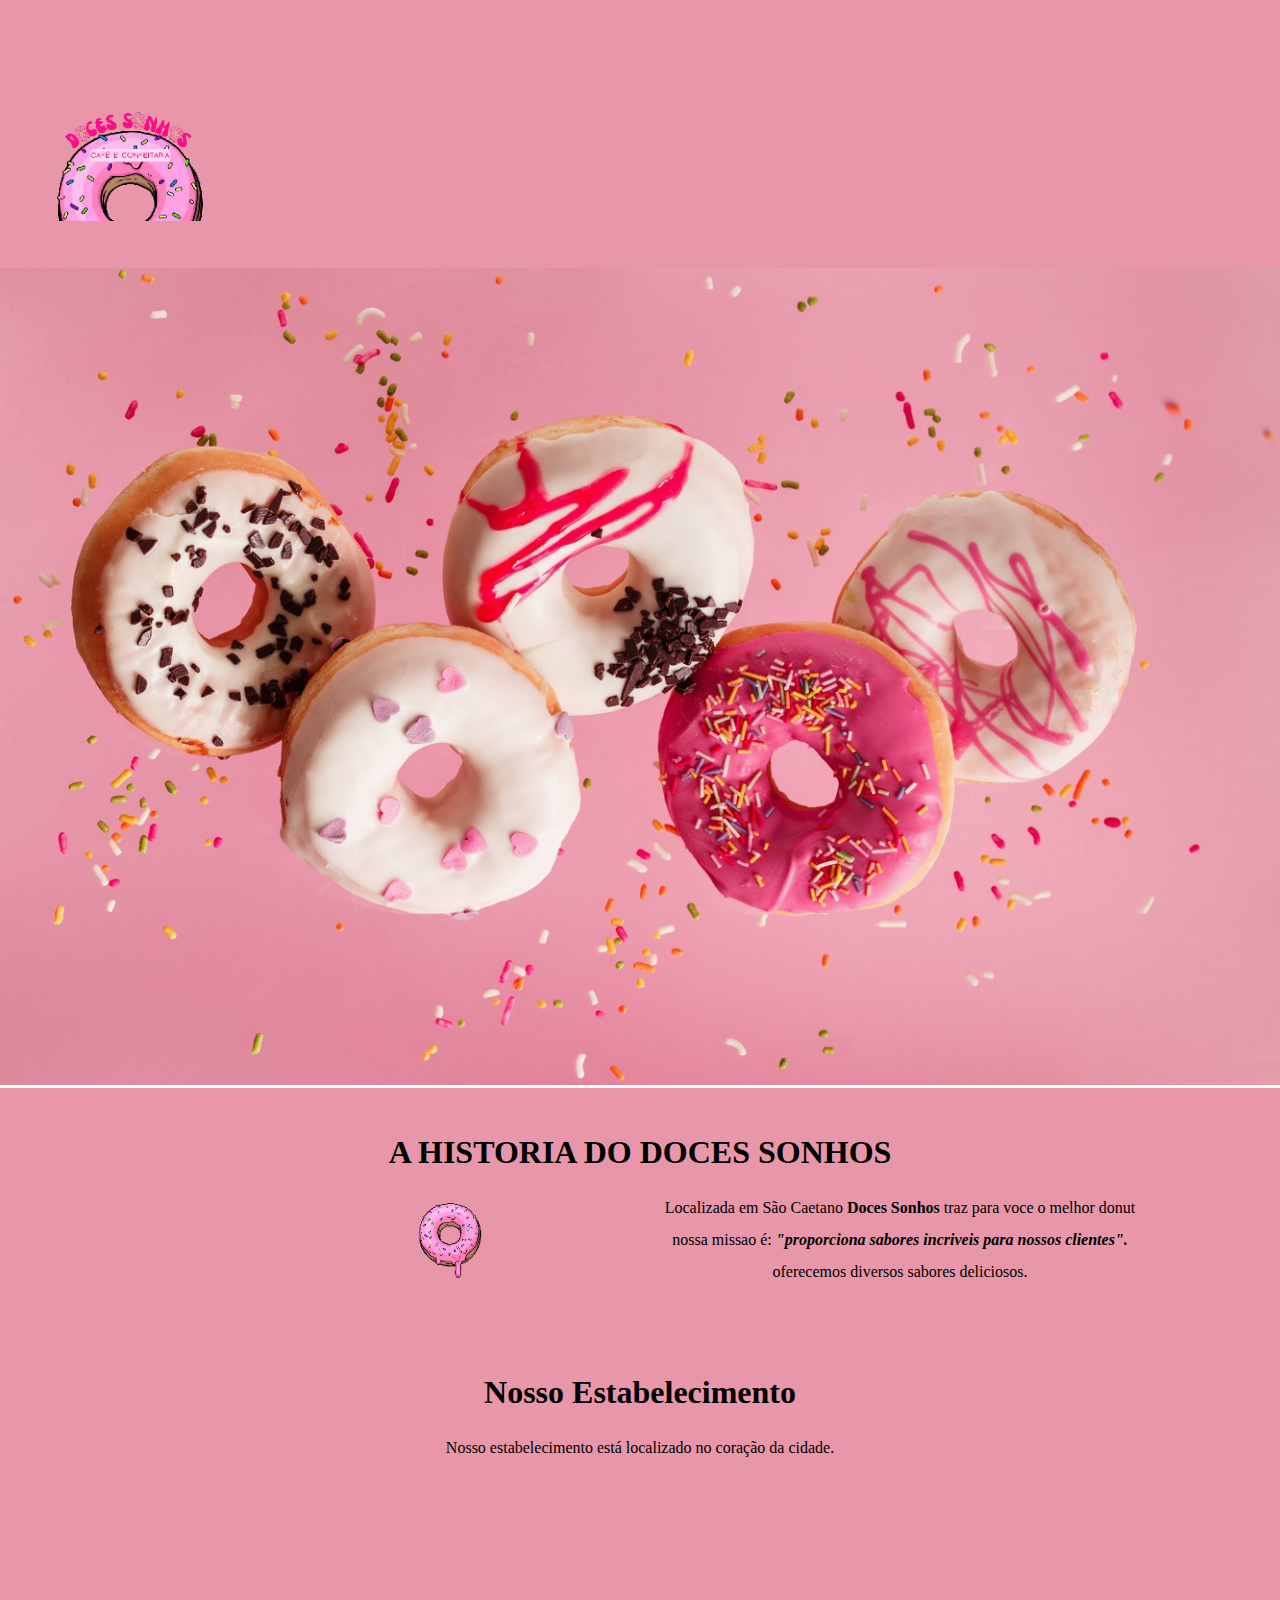
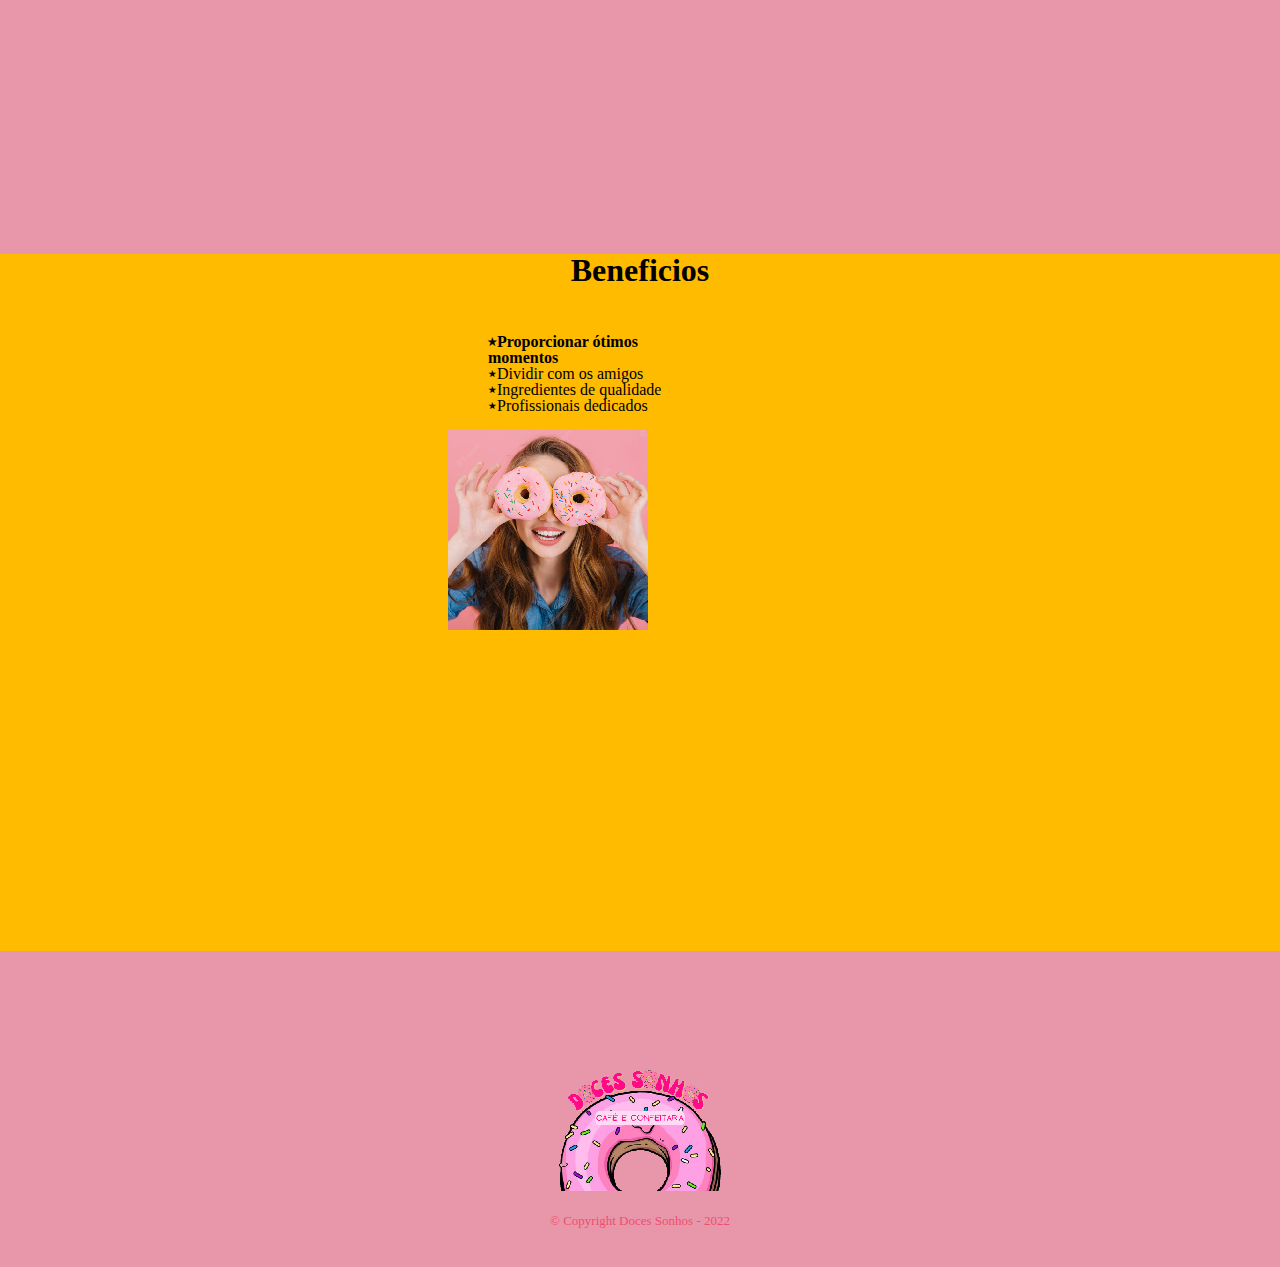
<file: index.html>
<!DOCTYPE html>
<html>
 <head>
    <link href="estilo.css" rel="stylesheet">
    <meta charset="UTF-8"/>
    <title>DOCES SONHOS</title>
 </head>   
<body>
<header>
<!---Logotipo-->
<div class="logo_caixa">
<h1>
<img src="logo pequeno pequeno.png" title="Doces Sonhos" class="logo"><img>
</h1>
<!---Itens de Menu-->
<nav>
    <ul>
        <li><a href="index.html">Home</a></li>
        <li><a href="cardapio.html">Cardapio</a></li>
        <li><a href="contato.html">Contato</a></li>
        <li><a href="saber mais.html">Sobre nós</a></li>
    </ul>
</nav>
</div>
</header>
<!--Banner-->
<img class = "banner" src= "oi sou eu de novo.jpg">

<!--Conteudo da pagina-->
<main>
<section class="principal">
    <h2 class="titulo-principal">A HISTORIA DO DOCES SONHOS</h2>
    <div id="caixa-principal">


        <div class="img-principal">
        <img class="donut" src="ESTE AQUI.png" alt="DONUT" height="80"> 
        </div>


    <div class="texto-principal">

        <p>Localizada em São Caetano<strong> Doces Sonhos </strong>traz para voce o melhor donut</p>
    
        <p id="missao">nossa missao é: <em><strong>"proporciona sabores incriveis para nossos clientes".</strong></em></p>
    
        <p>oferecemos diversos sabores deliciosos. </p>
        </div>
    </section>

<section class="map">
<h3 class="titulo-principal">
Nosso Estabelecimento
</h3>
<p>
    Nosso estabelecimento está localizado no coração da cidade.
</p>

    </div class="mapa-conteudo">
    
    <iframe src="https://www.google.com/maps/embed?pb=!1m18!1m12!1m3!1d3654.866205779189!2d-46.5609372850206!3d-23.644962084641467!2m3!1f0!2f0!3f0!3m2!1i1024!2i768!4f13.1!3m3!1m2!1s0x94ce4328c992748f%3A0xcea3c3e698444297!2sSENAI%20S%C3%A3o%20Caetano%20do%20Sul!5e0!3m2!1spt-BR!2sbr!4v1662071800362!5m2!1spt-BR!2sbr" width="100%" height="315" style="border:0;" allowfullscreen="" loading="lazy" referrerpolicy="no-referrer-when-downgrade"></iframe>     
    </div>

</main>
</section>

<!--beneficios e video-->
<section class="beneficios">
<h1 class="titulo-principal">Beneficios</h1>
<div class="conteudo-beneficio">
    <ul class="lista-beneficio">
        <li class="itens">Proporcionar ótimos momentos</li>
        <li class="itens">Dividir com os amigos</li>
        <li class="itens">Ingredientes de qualidade</li>
        <li class="itens">Profissionais dedicados</li>
        </ul><img class="img_beneficios" src="a mulher.png">
<div>


<div class="video">
<iframe width="100%" height="315" src="https://www.youtube.com/embed/7C3_bC7iZgo" title="YouTube video player" frameborder="0" allow="accelerometer; autoplay; clipboard-write; encrypted-media; gyroscope; picture-in-picture" allowfullscreen></iframe>
</div>

</section>

</main>
<!--Rodapé-->
<footer>
    <img src="logo pequeno pequeno.png" alt="Doces Sonhos">
    <p class="copyright">&copy; Copyright Doces Sonhos - 2022</p>
</footer>
</body>
</html>
</file>
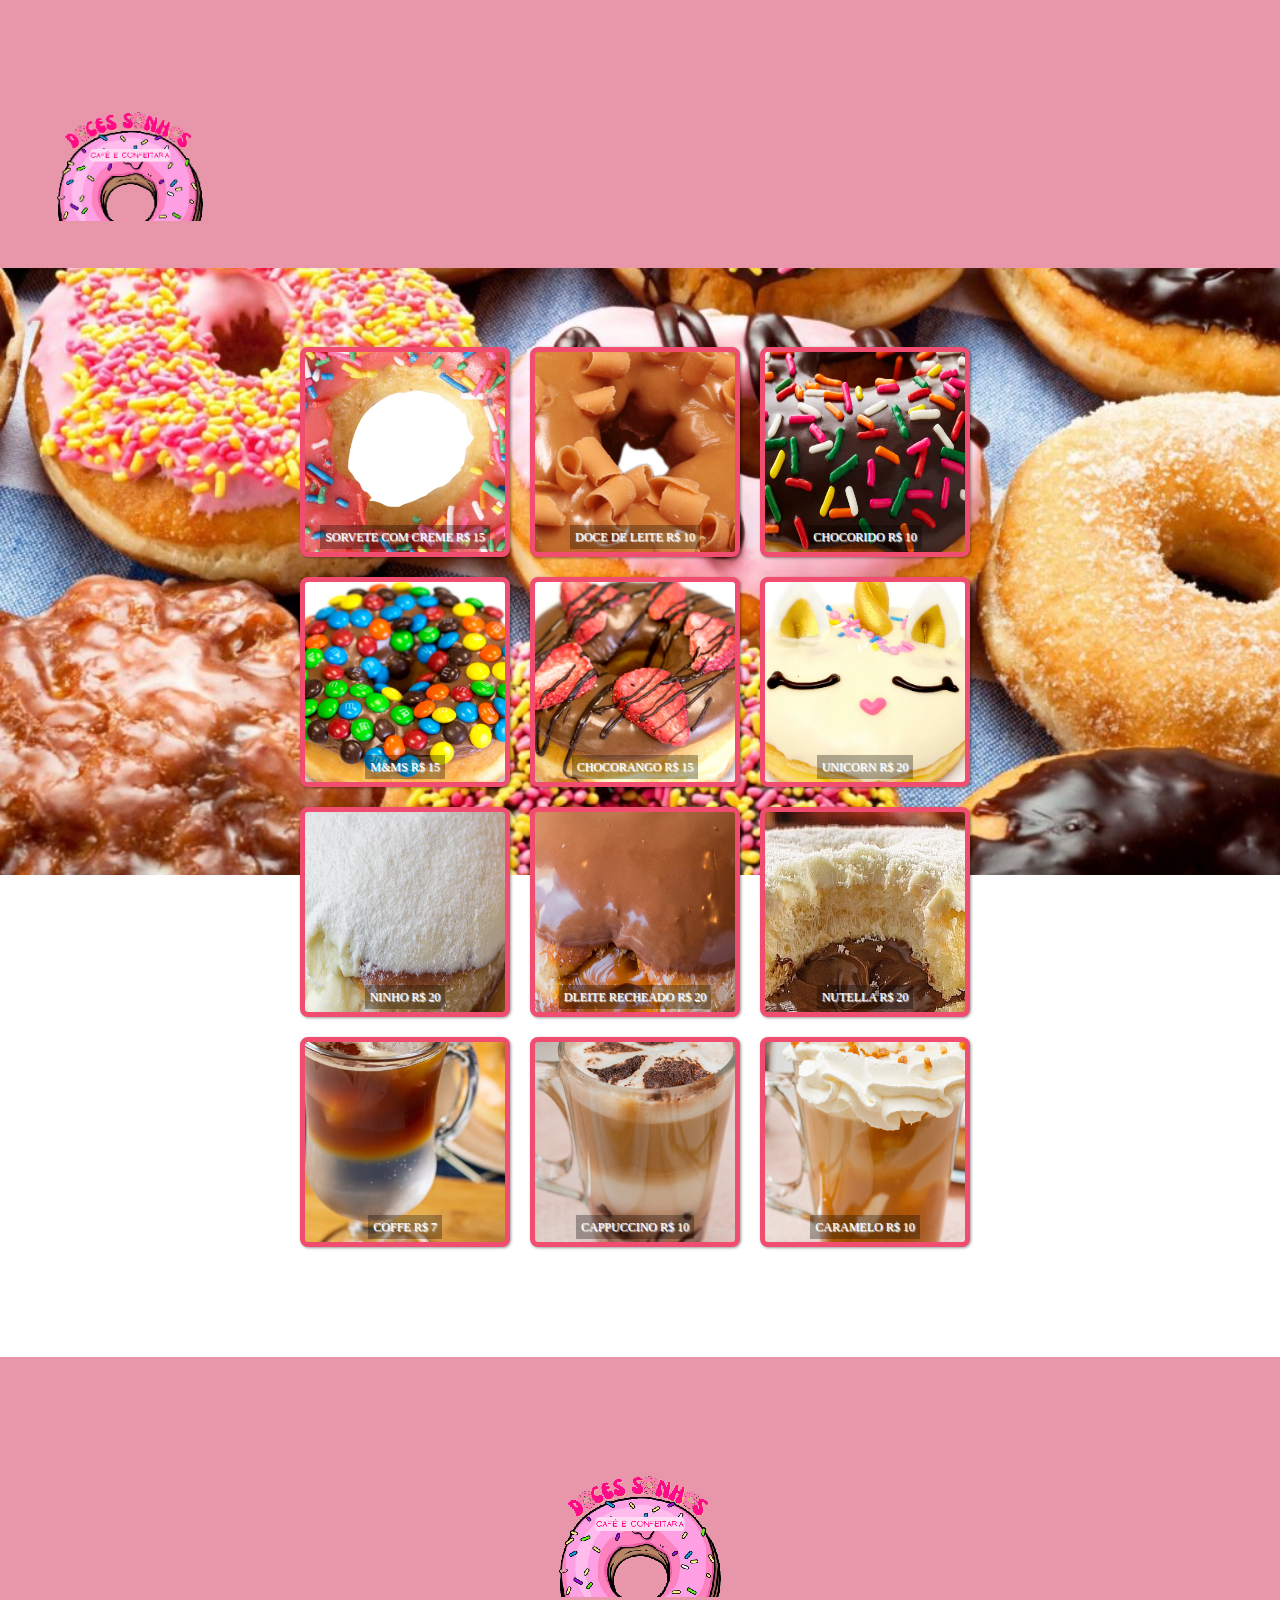
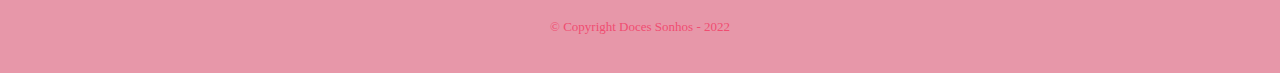
<file: cardapio.html>
<!DOCTYPE html>
<html>

<head>
    <link href="estilo.css" rel="stylesheet">
    <meta charset="UTF-8" />
    <title>DOCES SONHOS</title>
</head>

<body>
    <header>
        <!---Logotipo-->
        <div class="logo_caixa">
            <h1>
                <img src="logo pequeno pequeno.png" title="Doces Sonhos" class="logo"><img>
            </h1>
            <!---Itens de Menu-->
            <nav>
                <ul>
                    <li><a href="index.html">Home</a></li>
                    <li><a href="cardapio.html">Cardapio</a></li>
                    <li><a href="contato.html">Contato</a></li>
                    <li><a href="saber mais.html">Sobre nós</a></li>
                </ul>
            </nav>
        </div>
    </header>

    <!--Conteudo da pagina-->
    <main id="itens">

        <ul id="album-fotos">

            <li id="foto01"><span>SORVETE COM CREME R$ 15</span></li>
            <li id="foto02"><span>DOCE DE LEITE R$ 10</span></li>
            <li id="foto03"><span>CHOCORIDO R$ 10</span></li>
            <li id="foto04"><span>M&MS R$ 15</span></li>
            <li id="foto05"><span>CHOCORANGO R$ 15</span></li>
            <li id="foto06"><span>UNICORN R$ 20</span></li>
            <li id="foto07"><span>NINHO R$ 20</span></li>
            <li id="foto08"><span>DLEITE RECHEADO R$ 20</span></li>
            <li id="foto09"><span>NUTELLA R$ 20</span></li>
            <li id="foto10"><span>COFFE R$ 7</span></li>
            <li id="foto11"><span>CAPPUCCINO R$ 10</span></li>
            <li id="foto12"><span>CARAMELO R$ 10</span></li>

            

        
        </ul>


    </main>



    <!--Rodapé-->
    <footer>
        <img src="logo pequeno pequeno.png" alt="Doces Sonhos">
        <p class="copyright">&copy; Copyright Doces Sonhos - 2022</p>
    </footer>
</body>

</html>
</file>
<file: estilo.css>
/*estilizaçao do corpo da pagina*/
body{
margin: 0;
padding: 0;
border: 0;
line-height: 1;
}

/*estilização da sessao HEADER da pagina*/
header{
    background: #E797A9;
    padding: 20px 0; 
}

/*estilização da sessao NAV(navegaçao) da pagina*/
nav{
    position: absolute;
    top: 110px;
    right: 0;
}
nav li{
    display: inline;
    margin: 0 0 0 15px;
}
nav a{
    text-transform: uppercase;
color:rgba(185, 5, 155, 0.979);
font-weight: bold;
font-size: 22px;
text-decoration: none;
}
nav a:hover{
    color:rgb(253, 97, 193);
    text-decoration: underline;
}
/*estilização das listas da pagina*/
ul{
    list-style: none;
}
/*estilização do Logotipo*/
.logo_caixa{
    width:1800px;
    position:relative;
    margin:auto;
}
/*banner*/
.banner{
    width: 100%
}
.logo{
    width:10%;
    margin:0 0 0 40px;
}
/*estilização do banner*/
.banner{
    width: 100%;
}
/*estilização da area "sobre"*/
.titulo-principal{
text-align: center;
font-size: 2em; /* dobro da fonte padrão*/
margin: 0 0 1em;
clear: left;
}
.principal{
width: 100%;
margin: 0 auto;
padding: 3em 0;
background: #E797A9;
text-align: justify;
}

#caixa-principal{
text-align: justify;
margin-left: 320px;

}

.img-principal{
position: absolute;
margin-left: 90px;
}

.texto-principal{
    text-align: center;
    height: 80px;
    position: relative;
    margin-left: 200px;
}
.principal strong{
font-weight: bold;
}
.principal em {
font-style: italic;
}
.donuts {
width: 120px;
float: left;
margin: 0 20px 20px 0;
}
/*estilização do mapa*/
.map {
padding:3em 0;
background: linear-gradient(#E797A9)
}
.mapa-conteudo {
width: 100%;
margin: 0 auto;
}
.map p{
margin: 0 0 2em;
text-align: center;
}
/*area beneficios e video*/
.beneficios{
    padding: 6em0;
    background: #ffbb00;
}
.conteudo-beneficio{
    width: 30%;
    margin: 0 auto;
}
.lista-beneficio {
    width: 50%;
    display: inline-block;
    vertical-align: top;
}
.img_beneficio {
width: 50%;
opacity: 1;
transition: 400ms;
box-shadow: 10px 10px 5px 0px #E797A9;
}
.img_beneficios:hover{
opacity: 0.7;
}
itens{
line-height: 1.5;
}
.itens:before{
content: "⭑";
}
.itens:first-child{
font-weight: bold;
}
.video{
width: 560px;
}
nav a:hover{
color:#ec315a;
text-decoration: underline;
}
footer{
text-align: center;
padding: 40px 0;
background: #E797A9;
}
/*==================
/*banner*/
.banner{
width: 100%;
}
/*copyright*/
.copyright{
color:#f04d71;
font-size: 13px;    
margin: 20px 0 0;
}

/*Cardápio*/
.cardapio{
    width: 150px;
	display: inline-block;
}

.rosca{

    align-items: center;
    width: 10vh;
	display: inline-block;
}

div.box {
	width: 100px;
	display: inline-block;
}
div.figure {
    float: right;
    width: 20%;
    border: thin silver solid;
    margin: 0.5em;
    padding: 0.5em;
    text-align: center;
    font-style: italic;
    font-size: smaller;
    text-indent: 0;
  }
  img.scaled {
    width: 100%;
  }








  ul#album-fotos {

	width: 700px;
	margin: 0 auto;
	padding: 50px;
	overflow: hidden;
	list-style: none;

}

ul#album-fotos li {

	float: left;
	width: 200px;
	height: 200px;
	margin: 10px;
	border: 5px solid #f04d71;
	background-color: white;
	box-shadow: 1px 1px 3px rgba(0, 0, 0, .4);
	transform: all 0.3s ease-in;

}

ul#algum-fotos li:hover {

	transform: scale(1.5);

}

ul#album-fotos li:hover span {

	opacity: 1;

}


ul#album-fotos li span {

	opacity: 1;
	color: white;
	text-shadow: 1px 1px 1px white;
	background-color: rgba(0, 0, 0, .3);
	font-size: 9pt;
	line-height: 370px;
	padding: 5px;

}

ul#album-fotos li#foto01 {

	background: url("donuts de sorvete .png") no-repeat;
	background-position: 50% 50%;
	background-size: 400px 400px;
	background-color: white;
	border-radius: 8px;
	
}

ul#album-fotos li#foto01:hover {

	background-position: 0px 0px;
	background-size: 200px 200px;
	transform: scale(1.5);
	transition: 0.4s;
	

}

ul#album-fotos li#foto02 {

	background: url("donuts de doce de leite.png") no-repeat;
	background-position: 50% 50%;
	background-size: 400px 400px;
	background-color: white;
	border-radius: 8px;
	
}

ul#album-fotos li#foto02:hover {

	background-position: 0px 0px;
	background-size: 200px 200px;
	transform: scale(1.5);
	transition: 0.4s;

}

ul#album-fotos li#foto03 {

	background: url("chocolate colorido.png") no-repeat;
	background-position: 50% 50%;
	background-size: 400px 400px;
	background-color: white;
	border-radius: 8px;
	
}

ul#album-fotos li#foto03:hover {

	background-position: 0px 0px;
	background-size: 200px 200px;
	transform: scale(1.5);
	transition: 0.4s;

}

ul#album-fotos li#foto04 {

	background: url("mem.jpg") no-repeat;
	background-position: 50% 50%;
	background-size: 400px 400px;
	background-color: white;
	border-radius: 8px;
	
}

ul#album-fotos li#foto04:hover {

	background-position: 0px 0px;
	background-size: 200px 200px;
	transform: scale(1.5);
	transition: 0.4s;

}

ul#album-fotos li#foto05 {

	background: url("CHOCORANGO.jpg") no-repeat;
	background-position: 50% 50%;
	background-size: 400px 400px;
	background-color: white;
	border-radius: 8px;
	
}

ul#album-fotos li#foto05:hover {

	background-position: 0px 0px;
	background-size: 200px 200px;
	transform: scale(1.5);
	transition: 0.4s;

}

ul#album-fotos li#foto06 {

	background: url("UNICORN.jpg") no-repeat;
	background-position: 50% 50%;
	background-size: 400px 400px;
	background-color: white;
	border-radius: 8px;
	
}

ul#album-fotos li#foto06:hover {

	background-position: 0px 0px;
	background-size: 200px 200px;
	transform: scale(1.5);
	transition: 0.4s;

}



ul#album-fotos li#foto07 {

	background: url("Ninho.png") no-repeat;
	background-position: 50% 50%;
	background-size: 400px 400px;
	background-color: white;
	border-radius: 8px;
	
}

ul#album-fotos li#foto07:hover {

	background-position: 0px 0px;
	background-size: 200px 200px;
	transform: scale(1.5);
	transition: 0.4s;

}

ul#album-fotos li#foto08 {

	background: url("doce\ de\ leite\ recheado.png") no-repeat;
	background-position: 50% 50%;
	background-size: 400px 400px;
	background-color: white;
	border-radius: 8px;
	
}

ul#album-fotos li#foto08:hover {

	background-position: 0px 0px;
	background-size: 200px 200px;
	transform: scale(1.5);
	transition: 0.4s;

}
ul#album-fotos li#foto09 {

	background: url("NUTELLA.png") no-repeat;
	background-position: 50% 50%;
	background-size: 400px 400px;
	background-color: white;
	border-radius: 8px;
	
}

ul#album-fotos li#foto09:hover {

	background-position: 0px 0px;
	background-size: 200px 200px;
	transform: scale(1.5);
	transition: 0.4s;

}
ul#album-fotos li#foto10 {

	background: url("Coffe.jpg") no-repeat;
	background-position: 50% 50%;
	background-size: 400px 400px;
	background-color: white;
	border-radius: 8px;
	
}


ul#album-fotos li#foto10:hover {

	background-position: 0px 0px;
	background-size: 200px 200px;
	transform: scale(1.5);
	transition: 0.4s;

}

ul#album-fotos li#foto11 {

	background: url("Capuccino.jpg") no-repeat;
	background-position: 50% 50%;
	background-size: 400px 400px;
	background-color: white;
	border-radius: 8px;
	
}


ul#album-fotos li#foto11:hover {

	background-position: 0px 0px;
	background-size: 200px 200px;
	transform: scale(1.5);
	transition: 0.4s;

}

ul#album-fotos li#foto12 {

	background: url("Caramelo.jpg") no-repeat;
	background-position: 50% 50%;
	background-size: 400px 400px;
	background-color: white;
	border-radius: 8px;
	
}


ul#album-fotos li#foto12:hover {

	background-position: 0px 0px;
	background-size: 200px 200px;
	transform: scale(1.5);
	transition: 0.4s;

}

















#itens {

    z-index: -1;
    background-size: 100%;
    background-position: center;
    background-image: url("donuts\ itens.jpg");
    background-repeat: no-repeat;
    text-align: center;
    border: none;
    padding: 19px 0 50px 0;
    background-attachment: fixed;
}
</file>
